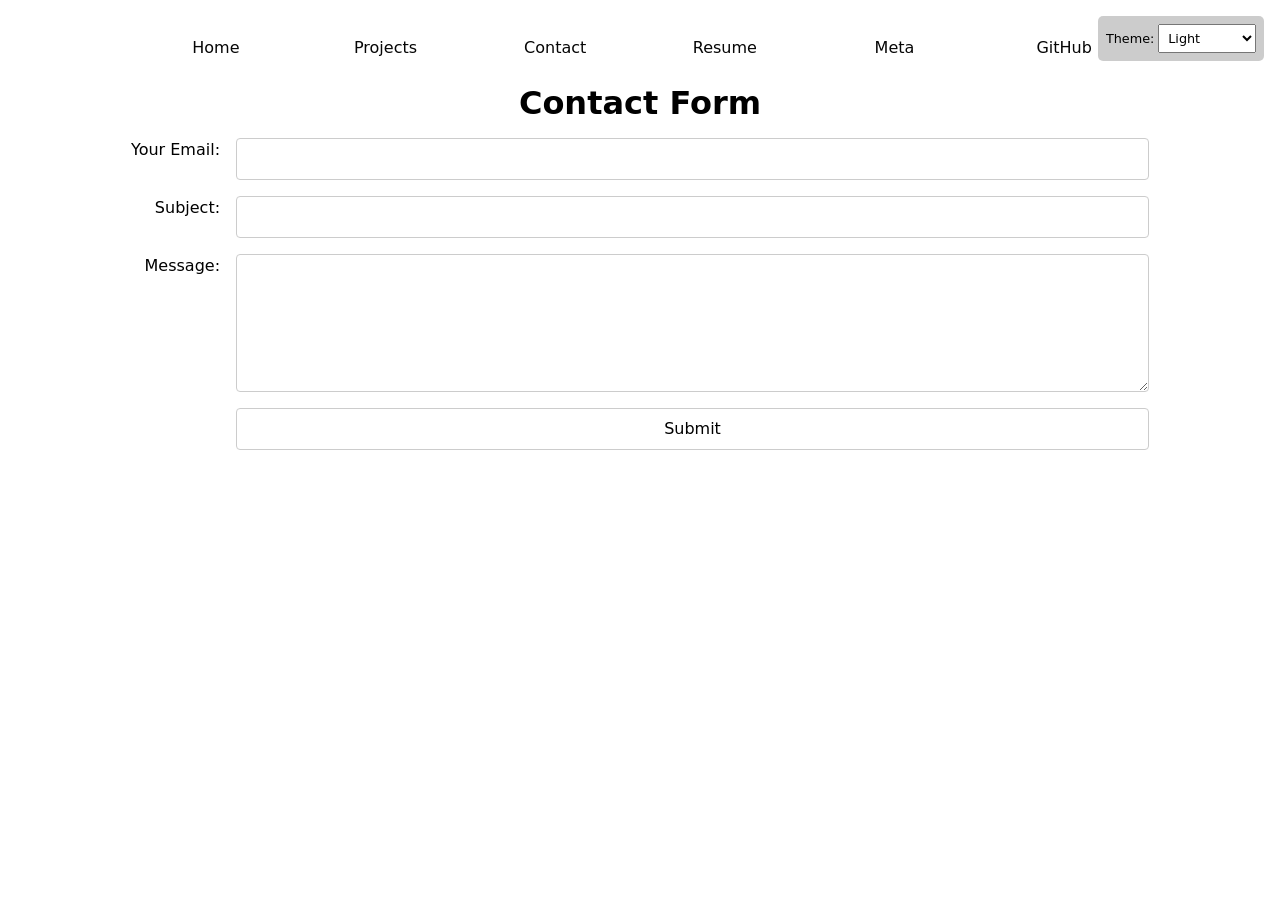
<file: contact/index.html>
<!DOCTYPE html>
<html lang="en">
<head>
    <meta charset="UTF-8">
    <meta name="viewport" content="width=device-width, initial-scale=1.0">
    <title>Contact</title>
    
</head>
<body>
    <h1>Contact Form</h1>
    <form action="mailto:y3patel@ucsd.edu" method="POST" enctype="text/plain">
        <!-- Sender's Email -->
        <label for="email">Your Email:</label>
        <input id="email" name="email" type="email" required>
        <label for="subject">Subject:</label>
        <input id="subject" name="subject" required>
        <label for="body">Message:</label>
        <textarea id="body" name="body" rows="5" required></textarea>
        <button>Submit</button>
    </form>
    <link rel="stylesheet" href="../style.css">
    <script type='module' src="../global.js"></script>
</body>
</html>
</file>
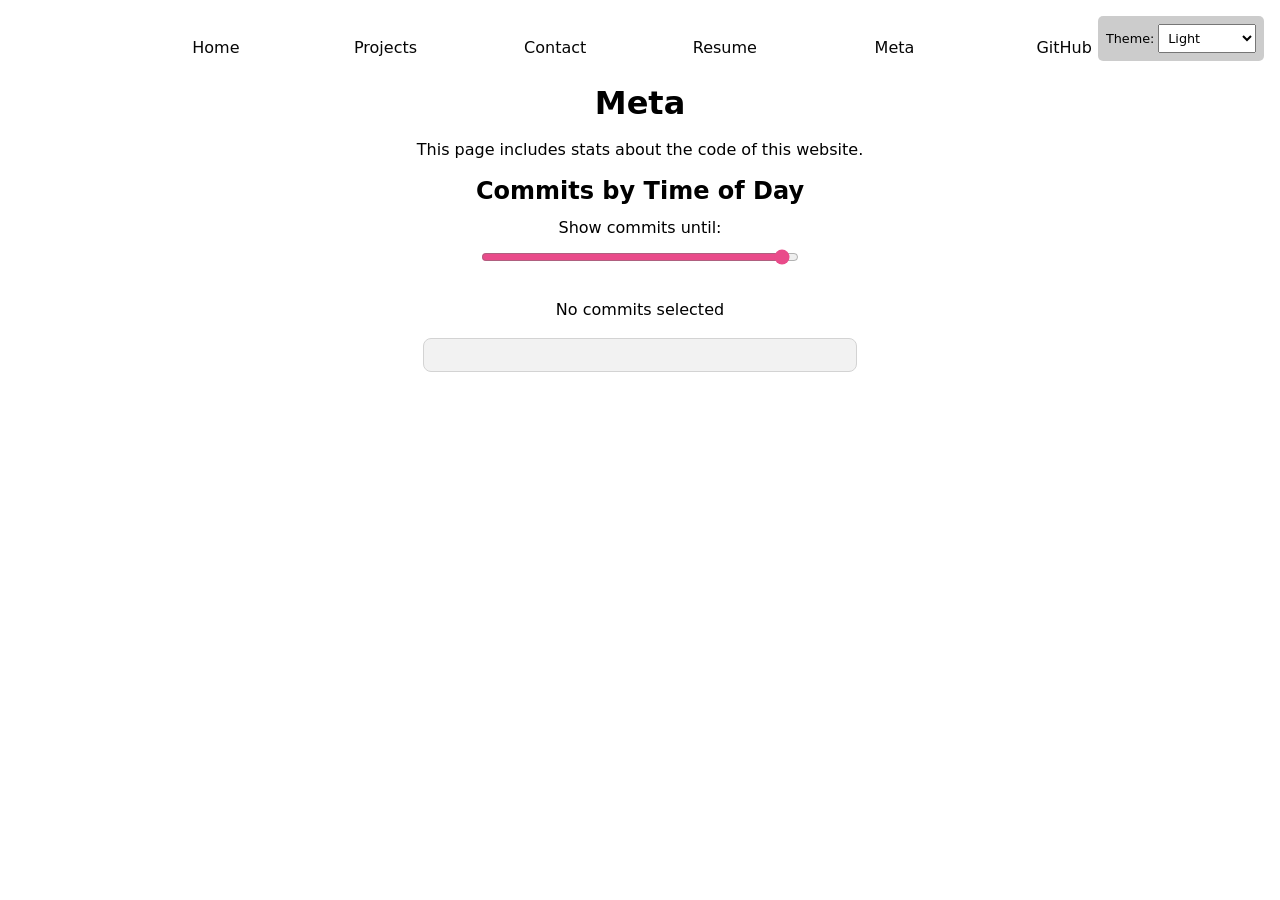
<file: meta/index.html>
<!DOCTYPE html>
<html lang="en">
<head>
    <meta charset="UTF-8">
    <meta name="viewport" content="width=device-width, initial-scale=1.0">
    <title>Meta Analysis</title>
    <script src="main.js" defer></script>
    <script src="https://d3js.org/d3.v7.min.js"></script>
    
</head>
<body>
    <h1>Meta</h1>
    <p>This page includes stats about the code of this website.</p>
    <div id="stats"></div>
    <h2>Commits by Time of Day</h2>
    <div id="commit-filter">
        <label>
            Show commits until:
            <input type="range" id="time-slider" min="0" max="100" value="100">
            <time id="selectedTime"></time>
        </label>
    </div>
    
    <div id="chart"></div> 
    <p id="selection-count">No commits selected</p>
    <dl id="language-breakdown" class="stats"></dl>
    <dl id="commit-tooltip" class="info tooltip" hidden>
        <dt>Commit</dt>
        <dd>
            <a href="" id="commit-link" target="_blank"></a>
        </dd>

        <dt>Date</dt>
        <dd id="commit-date"></dd>

        <dt>Time</dt>
        <dd id="commit-time"></dd>

        <dt>Author</dt>
        <dd id="commit-author"></dd>

        <dt>Lines Edited</dt>
        <dd id="commit-lines"></dd>
    </dl>
</body>
<link rel="stylesheet" href="../style.css">
<script type='module' src="../global.js"></script>
</html>
</file>
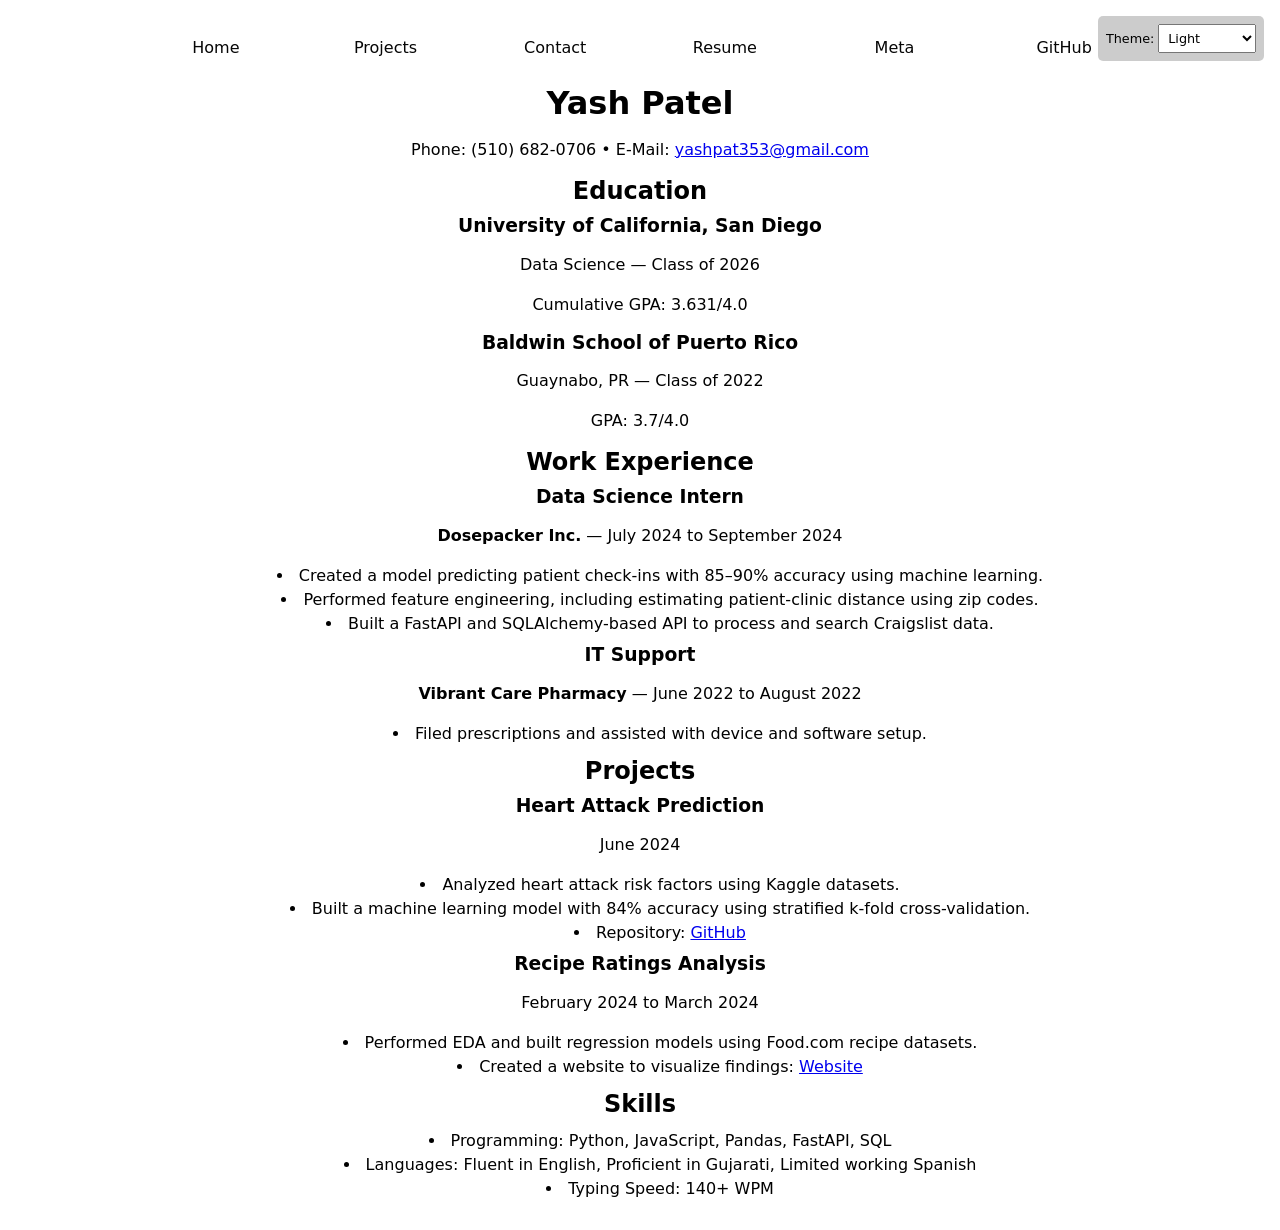
<file: resume/index.html>
<!DOCTYPE html>
<html lang="en">
<head>
    <meta charset="UTF-8">
    <meta name="viewport" content="width=device-width, initial-scale=1.0">
    <title>My Resume</title>
    
</head>
<body class="resume-page">
    <header>
        <h1>Yash Patel</h1>
        <p>
            Phone: (510) 682-0706 • 
            E-Mail: <a href="mailto:yashpat353@gmail.com">yashpat353@gmail.com</a>
        </p>
    </header>
    <section>
        <header>
            <h2>Education</h2>
        </header>
        <article>
            <h3>University of California, San Diego</h3>
            <p>Data Science — <time datetime="2026">Class of 2026</time></p>
            <p>Cumulative GPA: 3.631/4.0</p>
        </article>
        <article>
            <h3>Baldwin School of Puerto Rico</h3>
            <p>Guaynabo, PR — <time datetime="2022">Class of 2022</time></p>
            <p>GPA: 3.7/4.0</p>
        </article>
    </section>

    <section>
        <header>
            <h2>Work Experience</h2>
        </header>
        <article>
            <h3>Data Science Intern</h3>
            <p><strong>Dosepacker Inc.</strong> — <time datetime="2024-07">July 2024</time> to <time datetime="2024-09">September 2024</time></p>
            <ul>
                <li>Created a model predicting patient check-ins with 85–90% accuracy using machine learning.</li>
                <li>Performed feature engineering, including estimating patient-clinic distance using zip codes.</li>
                <li>Built a FastAPI and SQLAlchemy-based API to process and search Craigslist data.</li>
            </ul>
        </article>
        <article>
            <h3>IT Support</h3>
            <p><strong>Vibrant Care Pharmacy</strong> — <time datetime="2022-06">June 2022</time> to <time datetime="2022-08">August 2022</time></p>
            <ul>
                <li>Filed prescriptions and assisted with device and software setup.</li>
            </ul>
        </article>
    </section>

    <section>
        <header>
            <h2>Projects</h2>
        </header>
        <article>
            <h3>Heart Attack Prediction</h3>
            <p><time datetime="2024-06">June 2024</time></p>
            <ul>
                <li>Analyzed heart attack risk factors using Kaggle datasets.</li>
                <li>Built a machine learning model with 84% accuracy using stratified k-fold cross-validation.</li>
                <li>Repository: <a href="https://github.com/y3pat/Heart-Attack-Dataset-EDA-and-Machine-Learning-Model" target="_blank">GitHub</a></li>
            </ul>
        </article>
        <article>
            <h3>Recipe Ratings Analysis</h3>
            <p><time datetime="2024-02">February 2024</time> to <time datetime="2024-03">March 2024</time></p>
            <ul>
                <li>Performed EDA and built regression models using Food.com recipe datasets.</li>
                <li>Created a website to visualize findings: <a href="https://y3pat.github.io/Exploration-into-Recipes-and-Ratings-Dataset/" target="_blank">Website</a></li>
            </ul>
        </article>
    </section>

    <section>
        <header>
            <h2>Skills</h2>
        </header>
        <ul>
            <li>Programming: Python, JavaScript, Pandas, FastAPI, SQL</li>
            <li>Languages: Fluent in English, Proficient in Gujarati, Limited working Spanish</li>
            <li>Typing Speed: 140+ WPM</li>
        </ul>
    </section>
    <link rel="stylesheet" href="../style.css">
    <script type='module' src="../global.js"></script>
</body>
</html>
</file>
<file: style.css>
:root {
    --color-accent: oklch(65% 50% 0);
    accent-color: var(--color-accent);
}



html {
    color-scheme: light dark;
    border-bottom-color: oklch(50% 10% 200 / 40%);
}

.color-scheme {
    position: absolute;
    top: 1rem;
    right: 1rem;
    font-size: 0.8rem;
    font-family: inherit; 
    background-color: rgba(0, 0, 0, 0.2);
    padding: 0.5rem;        
    border-radius: 5px;      
}

.color-scheme select {
    font-size: inherit;
    font-family: inherit;
    padding: 0.3rem;
}

html[color-scheme='light'] {
    background-color: #fff;
    color: #000;
}

html[color-scheme='light'] nav a {
    color: #060606;
}


html[color-scheme='dark'] {
    background-color: #121212;
    color: #fff;
}

html[color-scheme='dark'] nav a {
    color: #fff;
}

body {
    font: 100%/1.5 system-ui;
    max-width: 100ch;
    margin-inline: auto;
    padding: 2ch;
    text-align: center;
}

ul, ol {
    list-style-position: inside;
    text-align: center;

    margin: 0 auto;
    display: inline-block;
}

ul li, ol li {
    display: list-item; 
    margin: 0; 
}

nav ul,
nav li {
    display: contents;
}

nav {
    --border-color: oklch(50% 10% 200 / 40%);
    border-bottom-color: var(--border-color);
    display: flex; 
    justify-content: space-around; 
    align-items: center; 
}

nav a {
    
    flex: 1;
    text-align: center; 
    text-decoration: none; 
    padding: 8px 16px; 

    border-bottom: 2px solid transparent;
}

nav a.current {
    font-weight: bold; 
    color: var(--color-accent);
    border-bottom: var(--border-color) 2px solid; 
}

nav a:hover {
    background-color: color-mix(in oklch, var(--color-accent), transparent 85%);
    border-bottom-color: var(--color-accent);
}

html[color-scheme='light'] input,
html[color-scheme='light'] textarea,
html[color-scheme='light'] button {
    background-color: #fff;
    color: #000;
    border-color: #ccc;
}

html[color-scheme='dark'] input,
html[color-scheme='dark'] textarea,
html[color-scheme='dark'] button {
    background-color: #333;
    color: #fff;
    border-color: #555;
}

input,
textarea,
button {
    font: inherit;
    padding: 8px;
    border: 1px solid;
    border-radius: 4px;
}

form {
    display: grid;
    grid-template-columns: auto 1fr;
    gap: 1em;
    /* align-items: center; */
    margin: 0 auto;
}

form label {
    display: grid;
    grid-template-columns: subgrid;
    grid-column: 1;
    text-align: right;
}

form input,
form textarea,
form button {
    grid-column: 2;
    display: block;
    width: 100%;
    box-sizing: border-box;
    margin-block: 0.5rm;
}

.projects {
    display: grid;
    grid-template-columns: repeat(auto-fill, minmax(15em, 1fr));
    gap: 1em;
    margin: 1em 0;
    text-align: center;
}

.projects article {
    grid-template-rows: subgrid;
    grid-row: span 3;
    gap: 1em;
    padding: 1em;
}

.projects h1 {
    font-size: 400%;
    text-align: center;
}
.projects h2 {
    margin: 0;
}

h1, h2, h3, h4, h5, h6 {
    font-weight: bold;
    line-height: 1.1;
    text-wrap: balance;
    margin: 0.5em 0;
}

.project-year {
    font-style: italic;
    color: gray;
    margin-top: 0.5em;
}

#projects-pie-plot {
    max-width: 20em;
    margin-block: 2em;
    overflow: visible;
}

.container {
    display: flex;
    align-items: center;
    gap: 2em;
}

.legend {
    flex: 1;
    display: grid;
    grid-template-columns: repeat(auto-fill, minmax(9em, 1fr));
    gap: 1em;
    padding: 1em;
    border: 1px solid lightgray;
    border-radius: 8px;
}

.legend li {
    display: flex;
    align-items: center;
    gap: 0.5em;
}

.swatch {
    display: inline-block;
    width: 1em;
    height: 1em;
    background-color: var(--color);
    border-radius: 50%;
}

.searchBar {
    display: block;
    margin: 1em auto;
    padding: 0.5em;
    width: 50%;
    max-width: 400px;
    font-size: 1rem;
    border: 1px solid #ccc;
    border-radius: 5px;
}

#projects-pie-plot:has(path:hover) path:not(:hover) {
    opacity: 0.5;
}
  
path {
    transition: 300ms;
    cursor: pointer;
}
  

.selected {
    --color: oklch(60% 45% 0) !important;
    fill: oklch(60% 45% 0);
}
  
.selected path {
    fill: var(--color);
}
  
.stats {
    display: grid;
    grid-template-columns: auto 1fr;
    gap: 0.5rem 1rem;
    max-width: 400px;
    margin: 1rem auto;
    padding: 1rem;
    border: 1px solid lightgray;
    border-radius: 8px;
    background-color: rgba(0, 0, 0, 0.05);
}

.stats dt {
    font-weight: bold;
    text-align: right;
}

.stats dd {
    margin: 0;
    text-align: left;
}
.gridlines line {
    stroke: lightgray;
    stroke-opacity: 0.5;
    shape-rendering: crispEdges;
}

.gridlines path {
    display: none;
}

circle {
    @starting-style {
        r: 0;
    }
    transition: all 200ms, r calc(var(--r) * 100ms);
    transform-origin: center;
    transform-box: fill-box;
}
  
circle:hover {
    transform: scale(1.5);
}

.tooltip {
    position: fixed;
    top: 1em;
    left: 1em;
    background-color: rgba(255, 255, 255, 0.8);
    box-shadow: 2px 2px 8px rgba(0, 0, 0, 0.2);
    border-radius: 5px;
    padding: 10px;
    backdrop-filter: blur(5px);
}

dl.info {
    /* ... other styles ... */
    transition-duration: 500ms;
    transition-property: opacity, visibility;
}
  
dl.info[hidden]:not(:hover, :focus-within) {
    opacity: 0;
    visibility: hidden;
}

dl.info dt {
    font-weight: bold;
    color: #555;
}

@keyframes marching-ants {
    to {
      stroke-dashoffset: -8; /* 5 + 3 */
    }
  }
  
.selection {
    fill-opacity: 0.1;
    stroke: black;
    stroke-opacity: 0.7;
    stroke-dasharray: 5 3;
    animation: marching-ants 2s linear infinite;
}
  
#commit-filter {
    display: flex;
    flex-direction: row;
    align-items: center;
    justify-content: space-between;
    width: 100%;
    max-width: 600px;
    margin: auto;
}

#commit-filter label {
    display: flex;
    flex-direction: column;
    align-items: center;
    width: 100%;
    gap: 5px;
}

#time-slider {
    flex-grow: 1;
    width: 50%;
    max-width: 500px;
    height: 6px;
    border-radius: 5px;
    background: #ddd;
    outline: none;
    margin: 0 10px;
    transition: background 0.3s;
}

#time-slider::-webkit-slider-thumb {
    appearance: none;
    width: 14px;
    height: 14px;
    border-radius: 50%;
    background: #e6007a;
    cursor: pointer;
    position: relative;
}

#time-slider::-moz-range-thumb {
    width: 14px;
    height: 14px;
    border-radius: 50%;
    background: #e6007a;
    cursor: pointer;
}

#selectedTime {
    font-size: 14px;
    font-weight: bold;
    color: #333;
    margin-top: 8px;
    text-align: center;

}
</file>
